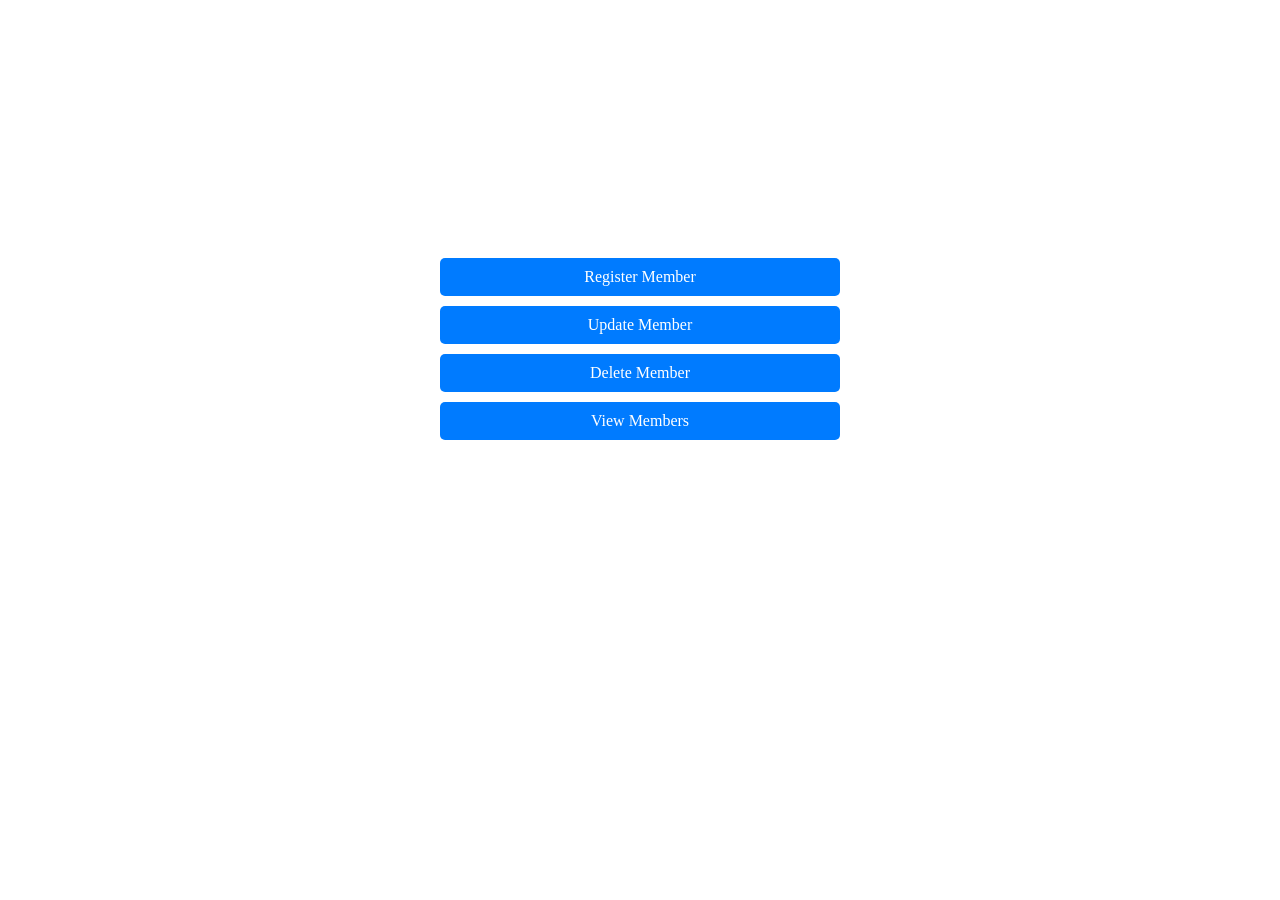
<file: member reg/index.html>
<!DOCTYPE html>
<html lang="en">
  <head>
    <meta charset="UTF-8" />
    <meta name="viewport" content="width=device-width, initial-scale=1.0" />
    <title>Member Registration</title>
    <link rel="stylesheet" href="styles.css">
  </head>
  <body>
    <div class="navbar">
  
      <a href="Register Member/Register_Member.html">Register Member</a>  
      <a href="Update Member/Update_Member.html">Update Member</a>
      <a href="Delete Member/Delete_Member.html">Delete Member</a>
      <a href="View Members/View_Members.php">View Members</a>
    </div>
  </body>
</html>
</file>
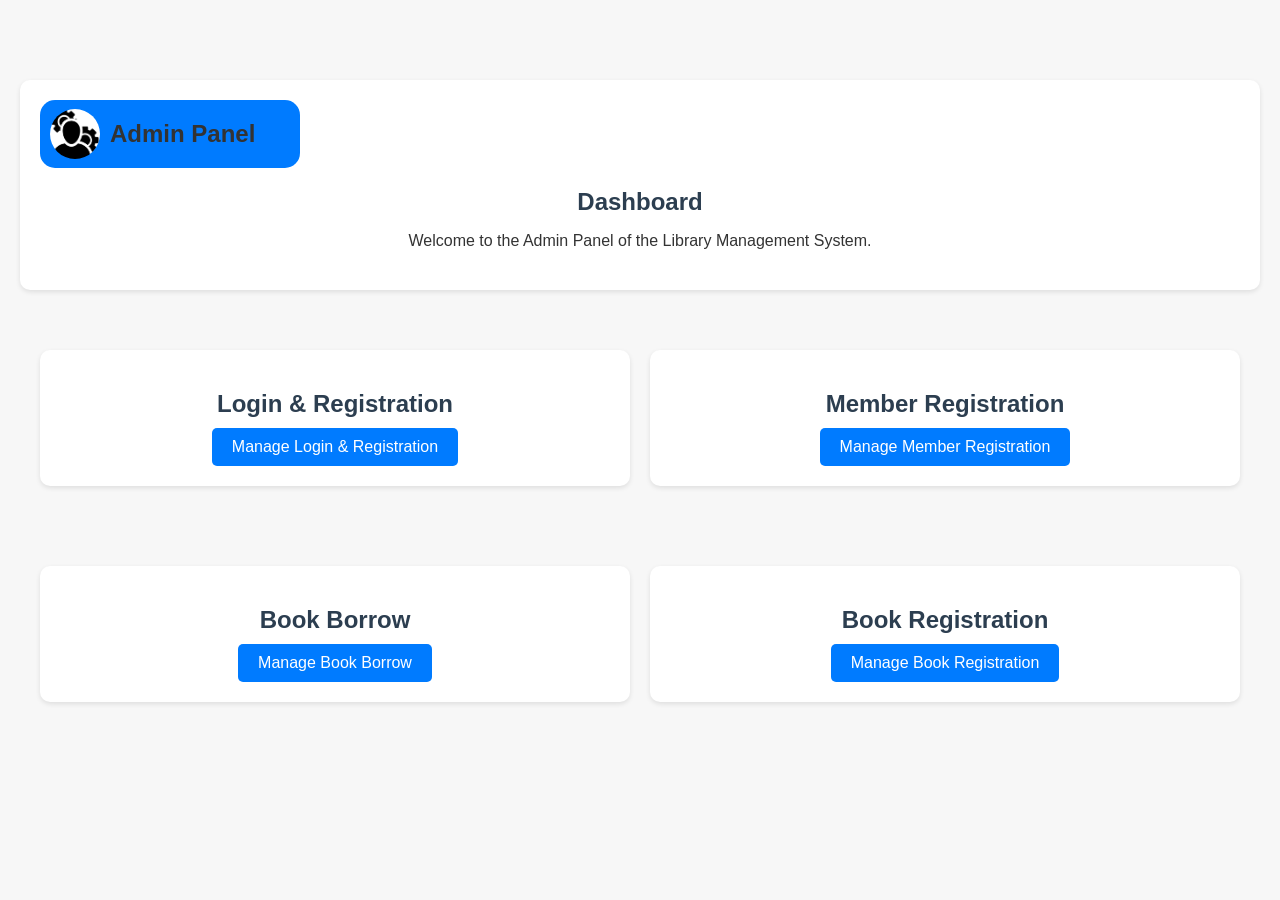
<file: home page/admin/home.html>
<!DOCTYPE html>
<html lang="en">
  <head>
    <meta charset="UTF-8" />
    <meta name="viewport" content="width=device-width, initial-scale=1.0" />
    <title>Admin Panel - Library Management System</title>
    <link rel="stylesheet" href="admin_styles.css" />
  </head>
  <body>
    <!-- Dashboard Section -->
    <section id="dashboard" class="admin-section">
      <div class="admin-logo">
        <img src="./img/admin.png" alt="Admin Logo" />
        <h1>Admin Panel</h1>
      </div>
      <h2>Dashboard</h2>
      <p>Welcome to the Admin Panel of the Library Management System.</p>
    </section>
    <div class="admin-container">
      <!-- Login & Registration Section -->
      <section id="login" class="admin-section">
        <h2>Login & Registration</h2>
        <a href="/library-management-system-master/login_and_regiser/admin.php" class="btn admin-btn" target="_blank"
          >Manage Login & Registration</a
        >
      </section>

      <!-- Member Registration Section -->
      <section id="member-reg" class="admin-section">
        <h2>Member Registration</h2>
        <a
          href="../../member reg/index.html"
          class="btn admin-btn"
          target="_blank"
          >Manage Member Registration</a
        >
      </section>

      <!-- Book Borrow Section -->
      <section id="book-borrow" class="admin-section">
        <h2>Book Borrow</h2>
        <a
          href="../../book barrow/Book_barrow.php"
          class="btn admin-btn"
          target="_blank"
          >Manage Book Borrow</a
        >
      </section>

      <!-- Book Registration Section -->
      <section id="book-reg" class="admin-section">
        <h2>Book Registration</h2>
        <a
          href="../../book registration/book_registration_index.php"
          class="btn admin-btn"
          target="_blank"
          >Manage Book Registration</a
        >
      </section>
    </div>
  </body>
</html>
</file>
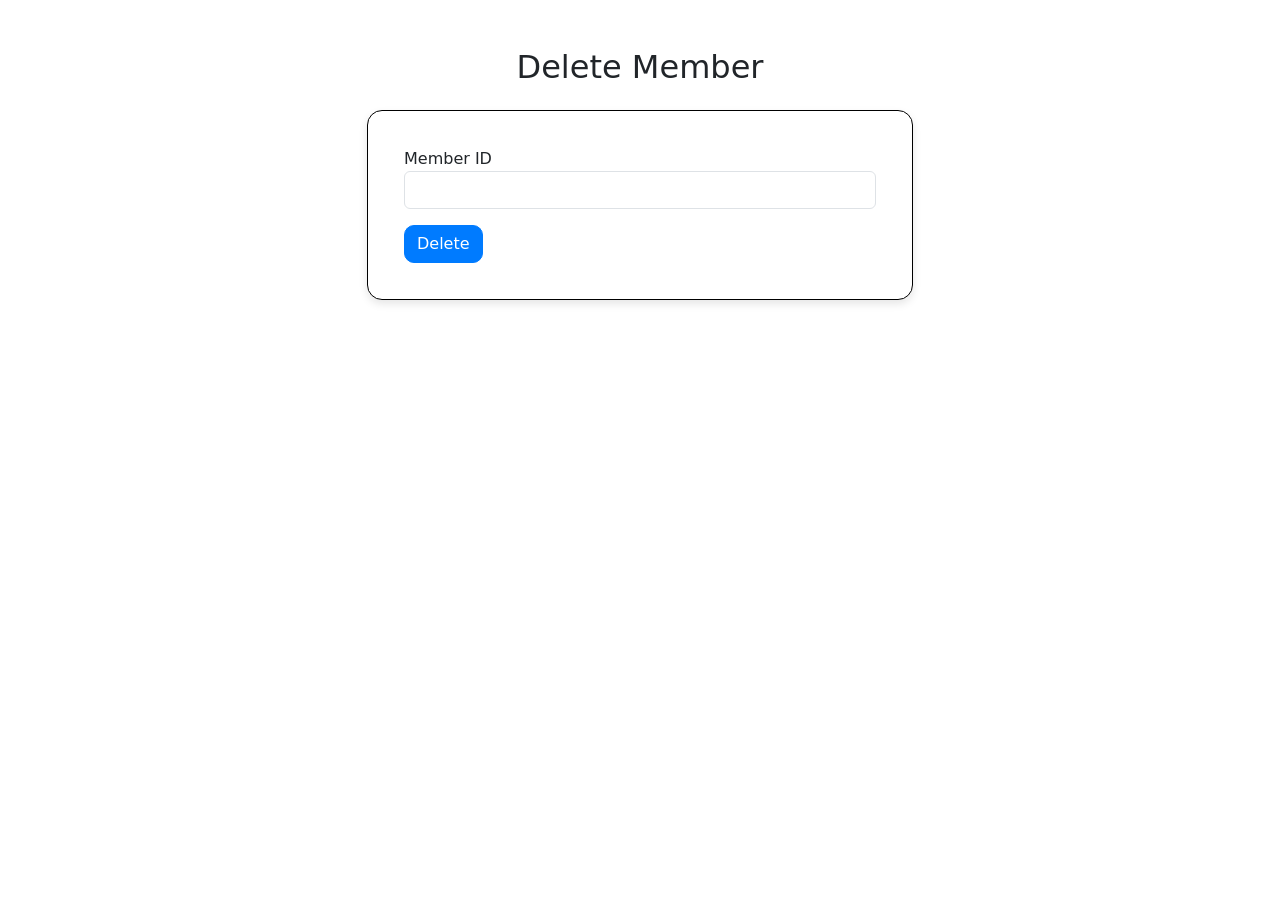
<file: member reg/Delete Member/Delete_Member.html>
<!DOCTYPE html>
<html lang="en">
  <head>
    <meta charset="UTF-8" />
    <meta name="viewport" content="width=device-width, initial-scale=1.0" />
    <title>Delete Member</title>
    <link rel="stylesheet" href="bootstrap.min.css" />
    <style>
      body {
        background-color: #ffffff; /* Light dark grey color */
      }
      .card {
        border: 1px solid black; /* Black border for the card */
        border-radius: 15px; /* Rounded corners */
        padding: 20px;
        box-shadow: 0 4px 8px rgba(0, 0, 0, 0.1); /* Slight shadow for a lifted effect */
      }
      .card-header {
        text-align: center;
        font-weight: bold;
        color: black;
        font-size: 24px;
      }
      .form-control:focus {
        border-color: #007bff; /* Blue border on focus */
        box-shadow: 0 0 0 0.2rem rgba(0, 123, 255, 0.25); /* Blue shadow on focus */
      }
      .btn-primary {
        background-color: #007bff; /* Blue color for the button */
        border-color: #007bff;
        border-radius: 10px; /* Rounded corners */
      }
      .btn-primary:hover {
        background-color: #0056b3; /* Darker blue on hover */
        border-color: #0056b3;
      }
    </style>
  </head>
  <body>
    <div class="container mt-5">
      <div class="row justify-content-center">
        <div class="col-md-6">
          <h2 class="text-center mb-4">Delete Member</h2>
          <div class="card">
            <div class="card-body">
              <form
                id="deleteMemberForm"
                action="delete_member.php"
                method="post"
                onsubmit="return confirmDelete()"
              >
                <div class="form-group">
                  <label for="memberId">Member ID</label>
                  <input
                    type="text"
                    class="form-control"
                    id="memberId"
                    name="memberId"
                    required
                  />
                </div>
                <button type="submit" class="btn btn-primary btn-block mt-3">
                  Delete
                </button>
              </form>
            </div>
          </div>
        </div>
      </div>
    </div>
    <script src="bootstrap.bundle.js"></script>
    <script src="script.js"></script>
  </body>
</html>
</file>
<file: member reg/styles.css>
.navbar {
    display: flex;
    flex-direction: column;
    width: 400px;
    margin: 20% auto;
    padding: 0;
  }
  
  .navbar a {
    display: block;
    text-align: center;
    padding: 10px 20px;
    margin: 5px 0;
    font-size: 16px;
    color: #ffffff;
    background-color: #007bff;
    text-decoration: none;
    border-radius: 5px;
  }
  
  .navbar a:hover {
    background-color: #0056b3;
  }
</file>
<file: home page/admin/admin_styles.css>
/* General Styles */
body {
  top: 0;
  font-family: Arial, sans-serif;
  margin: 0;
  padding: 0;
  background-color: #f7f7f7;
  color: #333;
}

.admin-logo {
  display: flex;
  align-items: center;
  background-color: #007bff;
  border-radius: 15px;
  width: 250px;
  padding-left: 10px;
}

.admin-logo img {
  width: 50px;
  margin-right: 10px;
  border-radius: 100%;
}

/* Admin Section Styles */
.admin-section {
  padding: 80px 20px;
  margin-top: 60px;
  text-align: center;
}

.admin-section h2 {
  font-size: 2.5em;
  color: #2c3e50;
  margin-bottom: 20px;
}

.admin-section p {
  font-size: 1.2em;
  margin-bottom: 20px;
}

.admin-btn {
  display: inline-block;
  background-color: #3498db;
  color: white;
  padding: 10px 20px;
  border-radius: 5px;
  text-decoration: none;
  transition: background-color 0.3s ease;
}

.admin-btn:hover {
  background-color: #2980b9;
}

/* Responsive Styles */
@media (max-width: 768px) {
  .admin-nav {
    flex-direction: column;
    align-items: flex-start;
  }

  .admin-nav ul {
    flex-direction: column;
    width: 100%;
  }

  .admin-nav ul li {
    width: 100%;
    margin: 0;
  }

  .admin-nav ul li a {
    width: 100%;
    text-align: left;
  }

  .admin-section {
    padding: 60px 10px;
  }

  .admin-section h2 {
    font-size: 2em;
  }

  .admin-section p {
    font-size: 1.1em;
  }
}

body {
  font-family: Arial, sans-serif;
  background-color: #f7f7f7;
  color: #333;
  margin: 0;
  padding: 20px;
}

.admin-container {
  display: grid;
  grid-template-columns: repeat(2, 1fr);
  gap: 20px;
  max-width: 1200px;
  margin: auto;
}

.admin-section {
  background-color: #fff;
  border-radius: 10px;
  box-shadow: 0 2px 5px rgba(0, 0, 0, 0.1);
  padding: 20px;
  text-align: center;
}

.admin-section h2 {
  font-size: 1.5em;
  margin-bottom: 10px;
}

.admin-section p {
  font-size: 1em;
  margin-bottom: 20px;
}

.admin-btn {
  display: inline-block;
  background-color: #007bff;
  color: #fff;
  padding: 10px 20px;
  border-radius: 5px;
  text-decoration: none;
  transition: background-color 0.3s ease;
}

.admin-btn:hover {
  background-color: #0056b3;
}

/* Responsive Design */
@media (max-width: 768px) {
  .admin-container {
    grid-template-columns: 1fr;
  }
}
</file>
